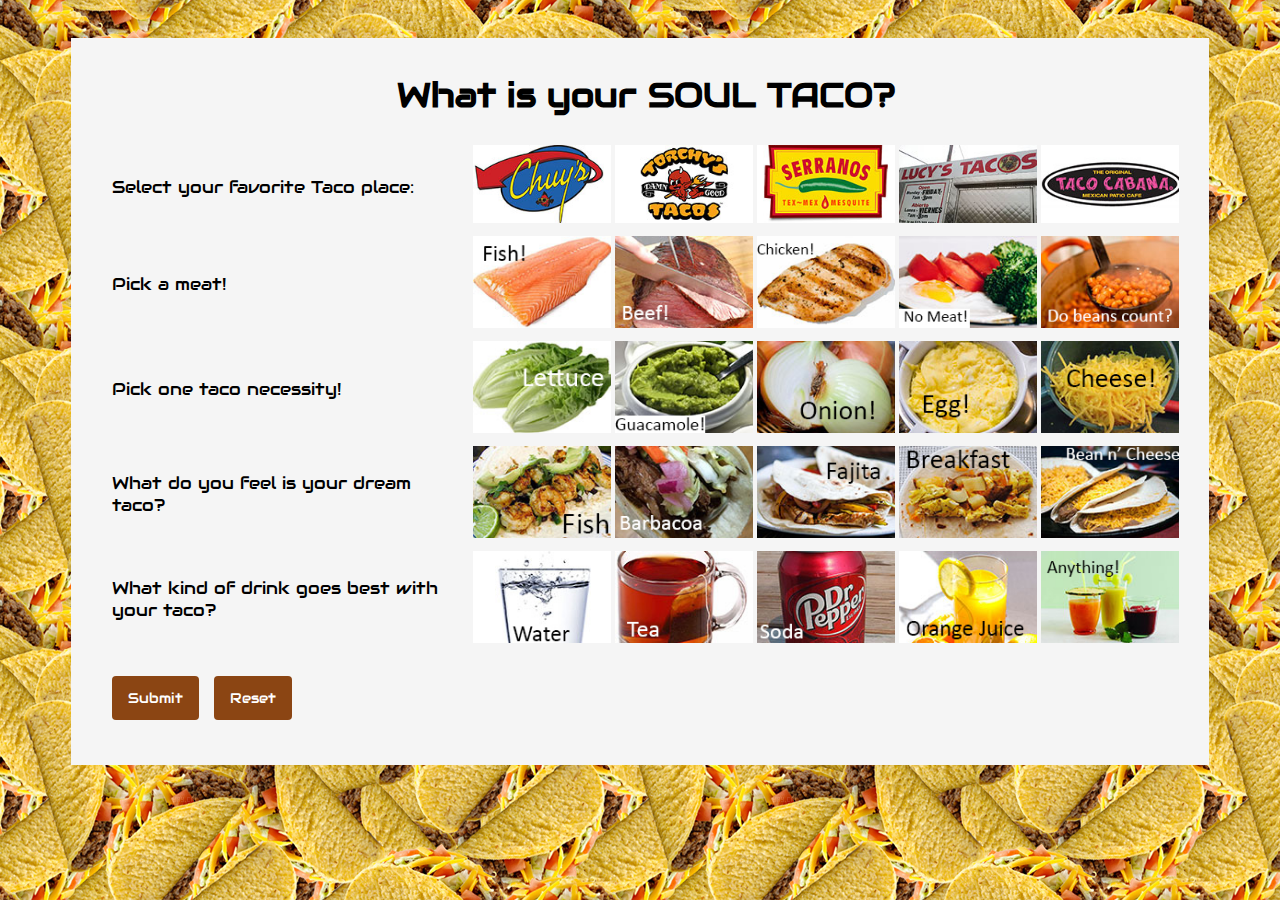
<file: index.html>
<!DOCTYPE html>

<html>
	<head>
		<meta content="width=device-width, initial-scale=1.0" name="viewport">
		<title>Form</title>	
		
		<!-- Style -->
		<link href="custom.css" rel="stylesheet" media="screen">
		<link href='http://fonts.googleapis.com/css?family=Open+Sans+Condensed:300' rel='stylesheet' type='text/css'>
		<link href="https://fonts.googleapis.com/css?family=Audiowide" rel="stylesheet">
		
	</head>	
	
	<!-- Body -->
	<body>
	<div class="bodycontainer">
		<h1 class="center videogametxt">What is your SOUL TACO?</h1>
		<table>
		<form  id="form1" />
			<tr><td>
			<p class="videogametxt">Select your favorite Taco place:</p></td><td>
				<label>
					<input type="radio" name="place" value="fishtaco" /><img src ='images/chuysimg.jpg' width='100%' />
				</label>
					</td><td>
				<label>
					<input type="radio" name="place" value="barbacoa" /><img src ='images/torchysimg.jpg' width='100%' />
				</label>
					</td><td>

				<label>
					<input type="radio" name="place" value="fajita" /><img src ='images/serranosimg.jpg' width='100%' />
				</label>	
					</td><td>

				<label>
					<input type="radio" name="place" value="breakfast" /><img src ='images/lucysimg.jpg' width='100%' />
				</label>	
					</td><td>

				<label>	
					<input type="radio" name="place" value="beanandcheese" /><img src ='images/tacocabanaimg.jpg' width='100%' />
				</label>	
					</td><td>
				</td></tr>

			<tr><td>
			<p class="videogametxt">Pick a meat!</p></td><td>
				<label>
				<input type="radio" name="meat" value="fishtaco" /><img src ='images/fishimg.jpg' width='100%' /></div>
				</label>
				</td><td>
				<label>
				<input type="radio" name="meat" value="barbacoa" /><img src ='images/beefimg.jpg' width='100%' />
				</label>
				</td><td>
				<label>
				<input type="radio" name="meat" value="fajita" /><img src ='images/chickenimg.jpg' width='100%' />
				</label>
				</td><td>
				<label>
				<input type="radio" name="meat" value="breakfast" /><img src ='images/nonmeatimg.jpg' width='100%' />
				</label>
				</td><td>
				<label>
				<input type="radio" name="meat" value="beanandcheese" /><img src ='images/beansimg.jpg' width='100%' />
				</label>
				</td><td>
			
			<tr><td>
			<p class="videogametxt">Pick one taco necessity!</p></td><td>
				<label>
				<input type="radio" name="topping" value="fishtaco" /><img src ='images/lettuceimg.jpg' width='100%' /></td><td>
				</label>
				<label>
				<input type="radio" name="topping" value="barbacoa" /><img src ='images/guacimg.jpg' width='100%' /></td><td>
				</label>
				<label>
				<input type="radio" name="topping" value="fajita" /><img src ='images/onionimg.jpg' width='100%' /></td><td>
				</label>
				<label>
				<input type="radio" name="topping" value="breakfast" /><img src ='images/eggimg.jpg' width='100%' /></td><td>
				</label>
				<label>
				<input type="radio" name="topping" value="beanandcheese" /><img src ='images/cheeseimg.jpg' width='100%' /></td><td>
				</label>
			<tr><td>
			<p class="videogametxt">What do you feel is your dream taco?</p></td><td>
				<label>
				<input type="radio" name="tacofav" value="fishtaco" /><img src ='images/fishtacoimg.jpg' width='100%' /></td><td>
				</label>
				<label>
				<input type="radio" name="tacofav" value="barbacoa" /><img src ='images/barbacoaimg.jpg' width='100%' /></td><td>
				</label>
				<label>
				<input type="radio" name="tacofav" value="fajita" /><img src ='images/chickenfajitaimg.jpg' width='100%' /></td><td>
				</label>
				<label>
				<input type="radio" name="tacofav" value="breakfast" /><img src ='images/potatoandeggimg.jpg' width='100%' /></td><td>
				</label>
				<label>
				<input type="radio" name="tacofav" value="beanandcheese" /><img src ='images/beanncheeseimg.jpg' width='100%' /></td><td>
				</label>
			</td></tr>
			
			<tr><td>
			<p class="videogametxt">What kind of drink goes best with your taco?</p></td><td>
				<label>
				<input type="radio" name="drink" value="fishtaco" /><img src ='images/waterimg.jpg' width='100%' /></td><td>
				</label>
				<label>
				<input type="radio" name="drink" value="barbacoa" /><img src ='images/teaimg.jpg' width='100%' /></td><td>
				</label>
				<label>
				<input type="radio" name="drink" value="fajita" /><img src ='images/drpepperimg.jpg' width='100%' /></td><td>
				</label>
				<label>
				<input type="radio" name="drink" value="breakfast" /><img src ='images/orangejuiceimg.jpg' width='100%' /></td><td>
				</label>
				<label>
				<input type="radio" name="drink" value="beanandcheese" /><img src ='images/varietydrinksimg.jpg' width='100%' /></td><td>
				</label>
			</tr>
			<tr><td>
			<br />
			<div class="btn-left">
				<input type="submit" class="btn" value="Submit">
			</div>
			<div class="btn-right">
				<input type="reset" class="btn" value="Reset">
			</div>
			</td></tr>
		</form>
		</table>
<p id="answer"></p>
<p id="answer2"></p>
<p id="answer3"></p>
<p id="answer4"></p>

	<script>
 
document.getElementById("form1").onsubmit=function() {

 
	  place = document.querySelector('input[name = "place"]:checked').value;
	   
	  meat = document.querySelector('input[name = "meat"]:checked').value;
	   
	  topping = document.querySelector('input[name = "topping"]:checked').value;
	  
	  tacofav = document.querySelector('input[name = "tacofav"]:checked').value;
	  
	  drink = document.querySelector('input[name = "drink"]:checked').value;
	    
	  // initialize score variables 
	  fishtaco = 0;
	  barbacoa = 0;
	  fajita = 0;
	  breakfast = 0;
	  beanandcheese = 0;
	  
	  //function to calculate score for each question
	  function eachscore(x){
	  if(x == "fishtaco") { fishtaco = fishtaco + 1}
	  if(x == "barbacoa") { barbacoa = barbacoa + 1}
	  if(x == "fajita") { fajita = fajita + 1}
	  if(x == "breakfast") { breakfast = breakfast + 1}
	  if(x == "beanandcheese") { beanandcheese = beanandcheese + 1}
	  }
	  // for the above function, you could also change the 1 to a variable so you could give more points for certain questions
	  
	  //call function for each question
	  eachscore(eval("place"));
	  eachscore(eval("meat"));
	  eachscore(eval("topping"));
	  eachscore(eval("tacofav"));
	  eachscore(eval("drink"));
	  
	  
	  //document.getElementById("answer1").innerHTML = fishtaco;
	  //document.getElementById("answer2").innerHTML = barbacoa;
	  //document.getElementById("answer3").innerHTML = fajita;
	  //document.getElementById("answer4").innerHTML = breakfast;
	  //document.getElementById("answer5").innerHTML = beanandcheese;
	  
	  all = [fishtaco, barbacoa, fajita, breakfast, beanandcheese];
	  
	//get the max score  in the array
	maxscore = Math.max.apply(Math,all);
	
    //figure out which score is the max score by identifying its index number
	for(i=0; i<all.length; i++) {
	if(all[i]==maxscore) {
	highest = i;
	}
	}
	
// object holding scores and feedback	
scores = [{index:0, feedback: "Fish tacos are your soul taco! <br><img src ='images/result/fishtaco.jpg' width='40%' />"},
{index:1, feedback: "Barbacoa tacos are your soul taco! <br><img src ='images/result/barbacoataco.jpg' width='40%' />"},
{index:2, feedback: "Fajita tacos are your soul taco! <br><img src ='images/result/chickenfajitataco.jpg' width='40%' />"},
{index:3, feedback: "Breakfast tacos are your soul taco! <br><img src ='images/result/breakfasttaco.jpg' width='40%' />"},
{index:4, feedback: "Bean and Cheese tacos are your soul taco! <br><img src ='images/result/beanncheesetaco.jpg' width='40%' />"}];


//loop to match index to score and reply with feedback
for(i=0;i<scores.length; i++) {
if(highest == scores[i].index) {
document.getElementById("answer4").innerHTML = scores[i].feedback;
}
}
	   return false; // required to not refresh the page; just leave this here
	   }// end the submit function	
	
</script>

	</div><!-- /Body Container close -->
	</body>
</html>
</file>
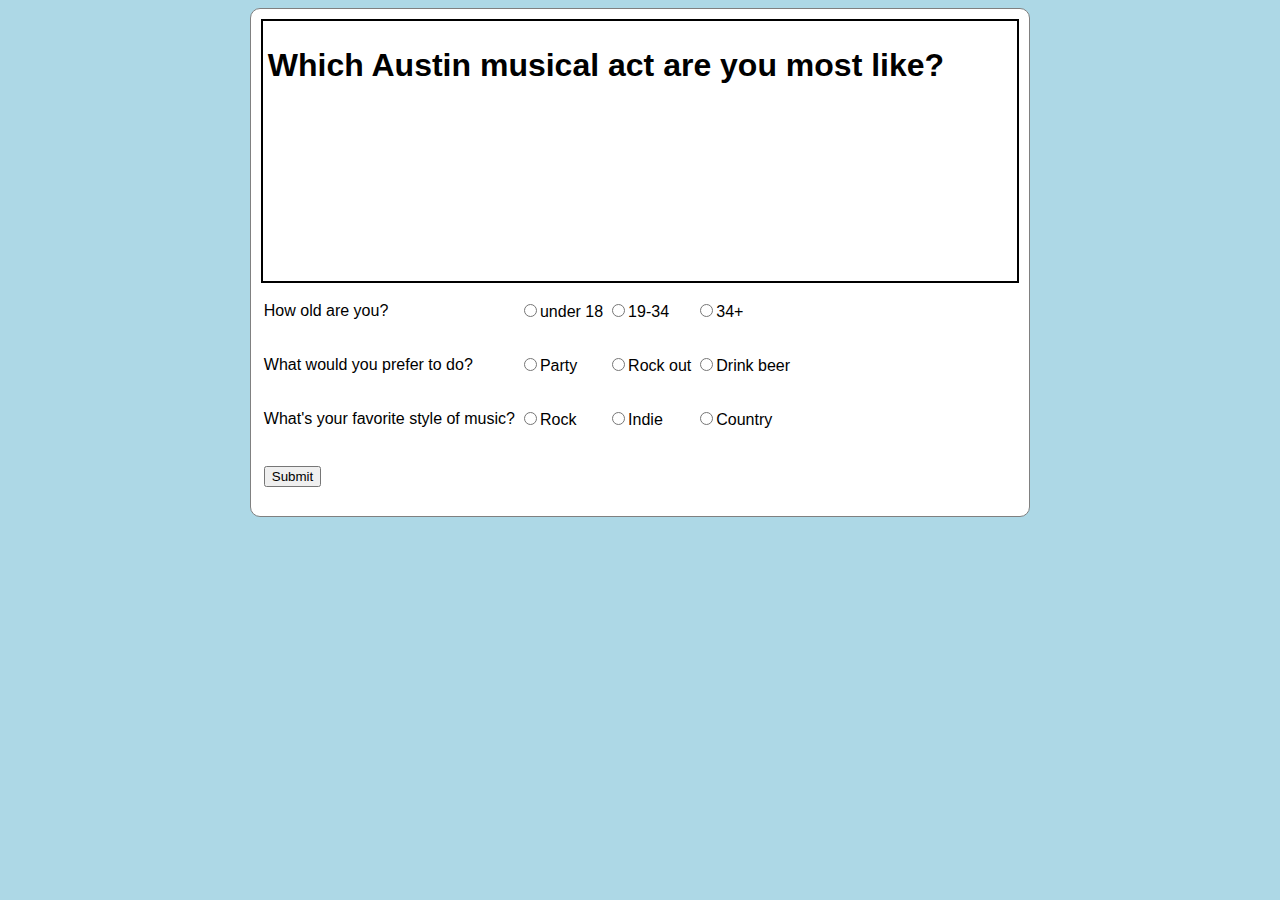
<file: williequiz.html>
<!DOCTYPE html>
<html>
<head>
<title>Which Austin Musical Group...</title>
<style>
body {
background-color: lightblue;
font-family: Helvetica;
}

#main {
width: 60%;
border: 1px gray solid;
margin: auto;
padding: 10px;
background-color: white;
border-radius: 10px;
}

#header {
margin-top: 0;
border: 2px solid black;
padding: 5px;
height: 250px;

}
</style>
</head>
<body>
<div id="main">
<div id="header"><h1>Which Austin musical act are you most like?</h1></div>
<table>
<form  id="form1" />
<tr><td>
<p>How old are you?</p></td><td>
<input type="radio" name="age"  value="quiet" />under 18</td><td>
<input type="radio" name="age"  value="spoon" />19-34 </td><td>
<input type="radio" name="age"  value="willie" />34+
</td></tr>
<tr><td>
<p>What would you prefer to do?</p></td><td>
<input type="radio" name="activity"  value="quiet" />Party</td><td>
<input type="radio" name="activity"  value="spoon" />Rock out</td><td>
<input type="radio"  name="activity" value="willie" />Drink beer
</td></tr>
<tr><td>
<p>What's your favorite style of music?</p></td><td>
<input type="radio" name="genre" value="quiet" />Rock</td><td>
<input type="radio" name="genre" value="spoon" />Indie</td><td>
<input type="radio" name="genre" value="willie" />Country</td>
</tr>
<tr><td>
<br />
<input type="submit" value="Submit">
</td></tr>
</form>
</table>
<p id="answer"></p>
<p id="answer2"></p>
<p id="answer3"></p>
<p id="answer4"></p>

</div>
<script>
 
    
	document.getElementById("form1").onsubmit=function() {
	   
	  age = document.querySelector('input[name = "age"]:checked').value;
	   
	  
	  activity = document.querySelector('input[name = "activity"]:checked').value;
	   
	  genre = document.querySelector('input[name = "genre"]:checked').value;
	    
	  // initialize score variables 
	  quiet = 0;
	  spoon = 0;
	  willie = 0;
	  
	  //function to calculate score for each question
	  function eachscore(x){
	  if(x == "quiet") { quiet = quiet + 1}
	  if(x == "spoon") { spoon = spoon + 1}
	  if(x == "willie") { willie = willie + 1}
	  }
	  // for the above function, you could also change the 1 to a variable so you could give more points for certain questions
	  
	  //call function for each question
	  eachscore(eval("age"));
	  eachscore(eval("activity"));
	  eachscore(eval("genre"));
	  
	  
	  
	  //document.getElementById("answer").innerHTML = quiet;
	  //document.getElementById("answer2").innerHTML = spoon;
	  //document.getElementById("answer3").innerHTML = willie;
	  
	  all = [quiet, spoon, willie];
	  
	//get the max score  in the array
	maxscore = Math.max.apply(Math,all);
	
    //figure out which score is the max score by identifying its index number
	for(i=0; i<all.length; i++) {
	if(all[i]==maxscore) {
	highest = i;
	}
	}
	

// object holding scores and feedback	
scores = [{index:0, feedback: "You got Quiet Company"},
{index:1, feedback: "You got Spoon"},
{index:2, feedback: "You got Willie Nelson"}];


//loop to match index to score and reply with feedback
for(i=0;i<scores.length; i++) {
if(highest == scores[i].index) {
document.getElementById("answer4").innerHTML = scores[i].feedback;
}
}

	   
	  /* Old scoring method
	   total= age + activity + genre;
	   
	  
	   document.getElementById("answer").innerHTML = total;
	   
	   

	   if(total < 4) {
document.getElementById("answer2").innerHTML = "You got Quiet Company.";
}

   if(total >=4 && total < 7) {
document.getElementById("answer2").innerHTML = "You got Spoon.";
}
	
	if(total >=7) {
document.getElementById("answer2").innerHTML = "You got Willie Nelson.";
}   
*/


		   
	   return false; // required to not refresh the page; just leave this here
	   }// end the submit function
	

</script>



</body>
</html>
</file>
<file: custom.css>
.bodycontainer {
	margin-top: 3%;
	margin-left: 5%;
	margin-right: 5%;
	padding-top: 1%;
	padding-left: 3%;
	padding-bottom: 2%;
	padding-right: 2%;
	background: #F5F5F5;
	font-family: 'Audiowide', Verdana, Arial, Helvetica, sans-serif;
    overflow: hidden;
	font-size: 17px;
}	

.videogametxt {
	font-family: 'Audiowide', Verdana, Arial, Helvetica, sans-serif;
}

.center {
	text-align: center;
}

body {
	background: #D2B48C url(tacobackground.jpg) top center;
	background-repeat: repeat;
}

.btn {
    color: #fff;
	font-family: 'Audiowide', Verdana, Arial, Helvetica, sans-serif;
    background-color: #8B4513;
    border-color: #2e6da4;
	display: inline-block;
    padding: 11px 15px;
    margin-bottom: 0;
	line-height: 1.42857143;
    text-align: center;
    white-space: nowrap;
    vertical-align: middle;
	font-size: 14px;
    font-weight: 400;
	background-image: none;
	border: 1px solid transparent;
	border-radius: 4px;
	}

.btn:hover,
.btn:focus {
  color: #000000;
  background-color: #D2B48C;
}	

.btn-left {
	padding-right: 15px;
	float: left;
}


label > input{ /* HIDE RADIO */
  visibility: hidden; /* Makes input not-clickable */
  position: absolute; /* Remove input from document flow */
}
label > input + img{ /* IMAGE STYLES */
  cursor:pointer;
  border:2px solid transparent;
}
label > input:checked + img{ /* (RADIO CHECKED) IMAGE STYLES */
  border:2px solid #f00;
}

.smallscreenquestion {
 display: none; }

@media screen and (max-width: 1240px) {
body {
	background: #D2B48C url(tacobackground.jpg) top center;
	background-repeat: repeat;	}
.bodycontainer {
	margin-right: 5%; }
} 

@media screen and (max-width: 800px) {
body {
	background: #D2B48C url(tacobackground.jpg) top center;
	background-repeat: repeat; }
	
.bodycontainer {
	margin-right: 5%; }
} 

@media screen and (max-width: 600px) {
body {
	background: #D2B48C url(tacobackground.jpg) top center;
	background-repeat: repeat; }
	
.bodycontainer {
	margin-right: 5%; }

.smallscreenquestion {
display: block; }

.regscreenquestion {
 display: none; }	
	
}
</file>
